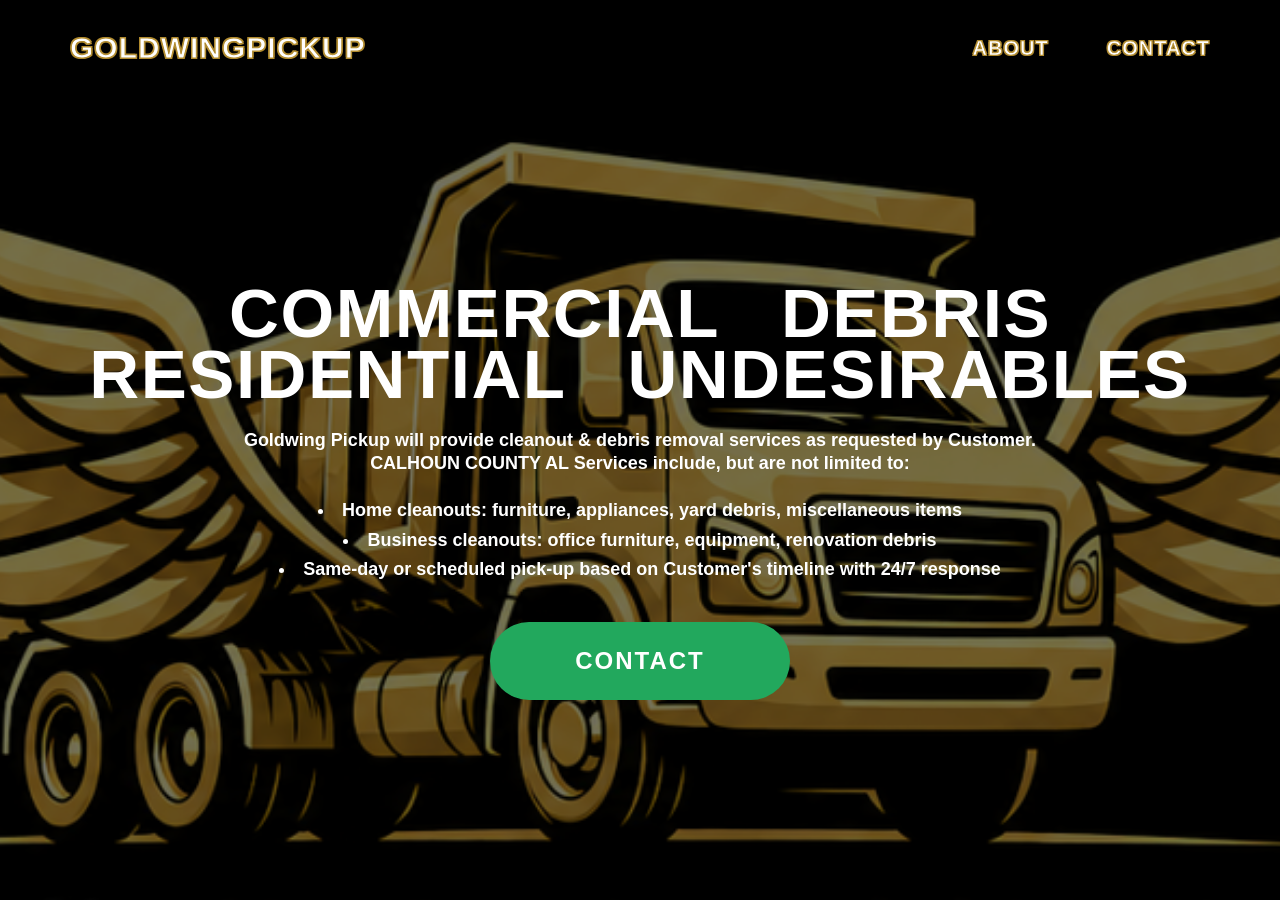
<file: index.html>
<!DOCTYPE html>
<html lang="en">
<head>
  <meta charset="UTF-8" />
  <meta name="viewport" content="width=device-width, initial-scale=1.0" />

  <title>Goldwing Pickup | Cleanout & Debris Removal</title>
  <meta name="description" content="Goldwing Pickup provides commercial debris, residential cleanout, and unwanted item removal services." />

  <link rel="stylesheet" href="style.css" />
</head>

<body class="home-body">

  <header class="home-header">
    <a class="home-logo" href="index.html">GOLDWINGPICKUP</a>

    <nav class="home-nav">
      <a href="about.html">ABOUT</a>
      <a href="contact.html">CONTACT</a>
    </nav>
  </header>

  <main class="home-hero">
    <div class="home-shade">

      <section class="home-center">

        <h1 class="home-title">
          <span>COMMERCIAL&nbsp;&nbsp; DEBRIS</span>
          <span>RESIDENTIAL&nbsp;&nbsp; UNDESIRABLES</span>
        </h1>

        <p class="home-intro">
          Goldwing Pickup will provide cleanout & debris removal services as requested by Customer.<br>
          CALHOUN COUNTY AL Services include, but are not limited to:
        </p>

        <ul class="home-list">
          <li>Home cleanouts: furniture, appliances, yard debris, miscellaneous items</li>
          <li>Business cleanouts: office furniture, equipment, renovation debris</li>
          <li>Same-day or scheduled pick-up based on Customer's timeline with 24/7 response</li>
        </ul>

        <a class="home-button" href="contact.html">CONTACT</a>

      </section>

    </div>
  </main>

</body>
</html>
</file>
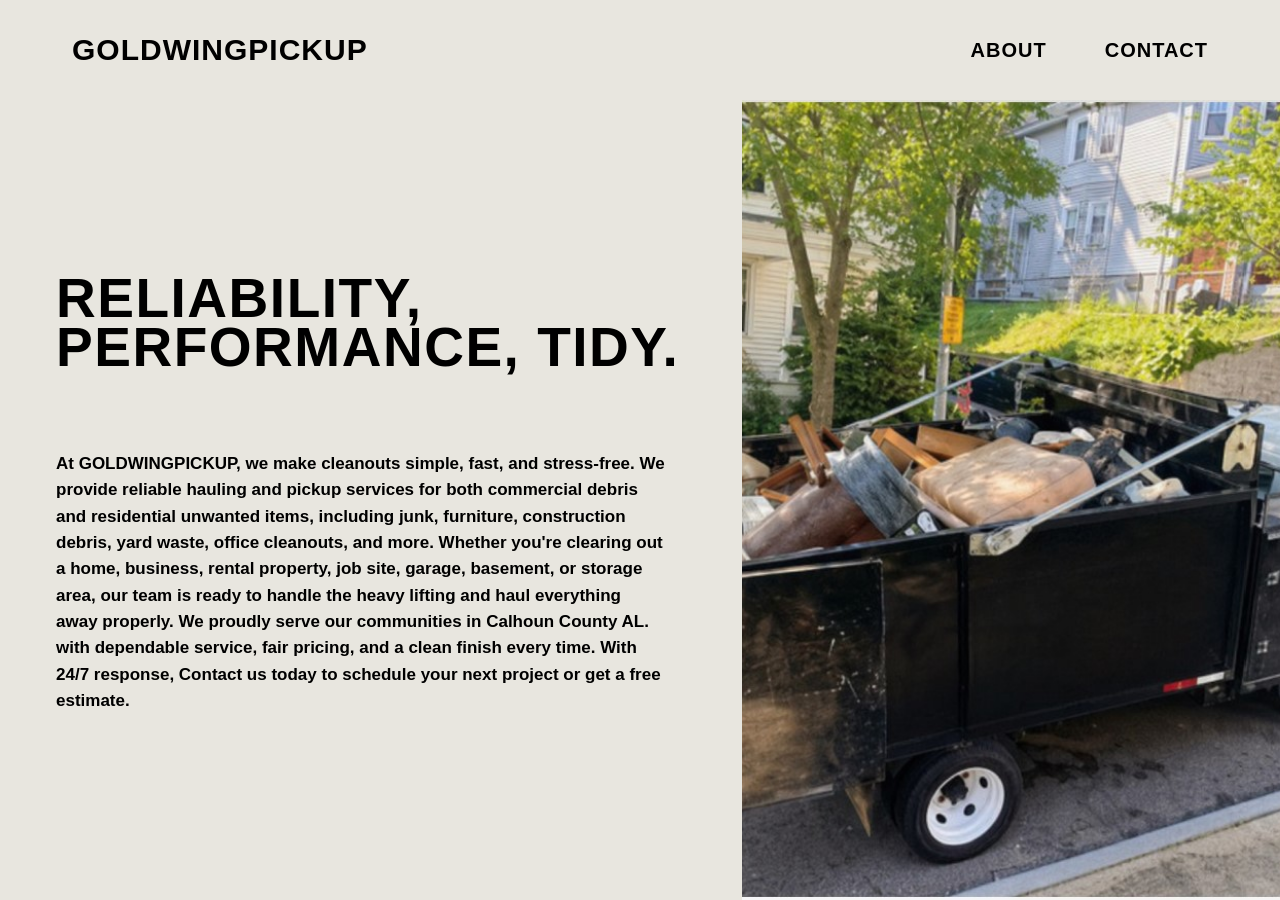
<file: about.html>
<!DOCTYPE html>
<html lang="en">
<head>
  <meta charset="UTF-8" />
  <meta name="viewport" content="width=device-width, initial-scale=1.0" />
  <title>About | Goldwing Pickup</title>
  <meta name="description" content="Learn about Goldwing Pickup cleanout, debris removal, and hauling services." />
  <link rel="stylesheet" href="style.css" />
</head>

<body class="light-body">

  <header class="header header-light">
    <a class="brand" href="index.html">GOLDWINGPICKUP</a>

    <nav class="nav light-nav">
      <a href="about.html">ABOUT</a>
      <a href="contact.html">CONTACT</a>
    </nav>
  </header>

  <main class="about-layout">

    <section class="about-left">
      <div class="about-content">
        <h1>RELIABILITY,<br>PERFORMANCE, TIDY.</h1>

        <p>
          At GOLDWINGPICKUP, we make cleanouts simple, fast, and stress-free. We provide reliable
          hauling and pickup services for both commercial debris and residential unwanted items,
          including junk, furniture, construction debris, yard waste, office cleanouts, and more.
          Whether you're clearing out a home, business, rental property, job site, garage,
          basement, or storage area, our team is ready to handle the heavy lifting and haul
          everything away properly. We proudly serve our communities in Calhoun County AL. with dependable service,
          fair pricing, and a clean finish every time. With 24/7 response, Contact us today to schedule your next project
          or get a free estimate.
        </p>
      </div>
    </section>

    <section class="about-right" aria-label="Debris pickup truck image"></section>

  </main>

</body>
</html>
</file>
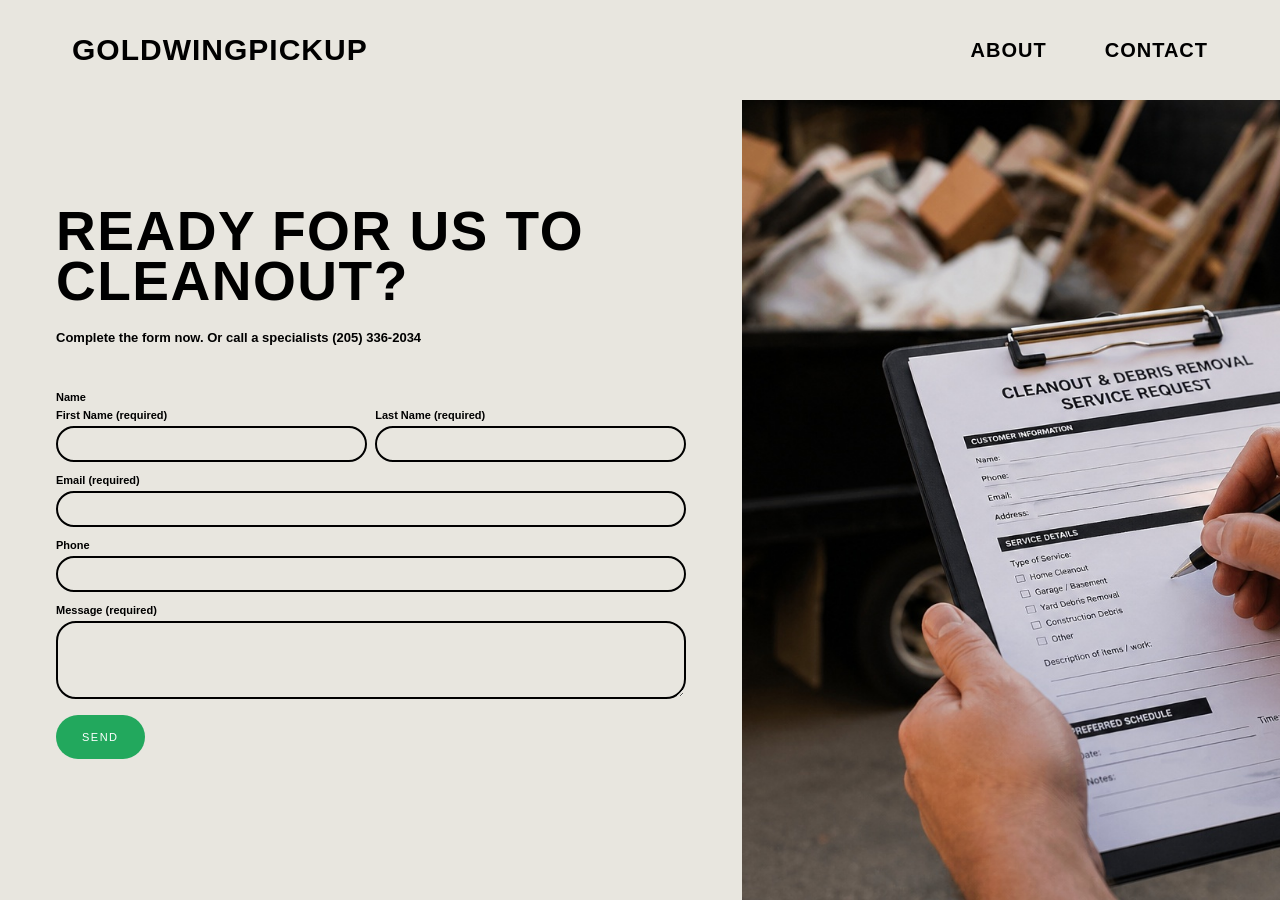
<file: contact.html>
<!DOCTYPE html>
<html lang="en">
<head>
  <meta charset="UTF-8" />
  <meta name="viewport" content="width=device-width, initial-scale=1.0" />
  <title>Contact | Goldwing Pickup</title>
  <meta name="description" content="Contact Goldwing Pickup for cleanout and debris removal services." />
  <link rel="stylesheet" href="style.css" />
</head>

<body class="light-body">

  <header class="header header-light">
    <a class="brand" href="index.html">GOLDWINGPICKUP</a>

    <nav class="nav light-nav">
      <a href="about.html">ABOUT</a>
      <a href="contact.html">CONTACT</a>
    </nav>
  </header>

  <main class="contact-layout">

    <section class="contact-left">
      <div class="contact-content">
        <div class="page-heading">
          <h1>READY FOR US TO<br>CLEANOUT?</h1>
          <p>Complete the form now. Or call a specialists (205) 336-2034</p>
        </div>

        <form class="contact-form" action="https://formsubmit.co/cleanout@goldwingpickup.com" method="POST">
          <input type="hidden" name="_subject" value="New Goldwing Pickup Cleanout Request">
          <input type="hidden" name="_template" value="table">
          <input type="hidden" name="_captcha" value="false">

          <input type="text" name="_honey" style="display:none">

          <label>Name</label>

          <div class="name-grid">
            <div class="field">
              <small>First Name (required)</small>
              <input type="text" name="First Name" required>
            </div>

            <div class="field">
              <small>Last Name (required)</small>
              <input type="text" name="Last Name" required>
            </div>
          </div>

          <div class="field">
            <small>Email (required)</small>
            <input type="email" name="Email" required>
          </div>

          <div class="field">
            <small>Phone</small>
            <input type="tel" name="Phone">
          </div>

          <div class="field">
            <small>Message (required)</small>
            <textarea name="Message" required></textarea>
          </div>

          <button type="submit">SEND</button>
        </form>
      </div>
    </section>

    <section class="contact-right" aria-label="Stacked paperwork image"></section>

  </main>

</body>
</html>
</file>
<file: style.css>
* {
  box-sizing: border-box;
}

:root {
  --green: #22a85d;
  --cream: #e8e6df;
  --black: #000000;
  --white: #ffffff;
  --gold: #b08a2e;
}

html {
  scroll-behavior: smooth;
}

body {
  margin: 0;
  font-family: Arial, Helvetica, sans-serif;
}

/* Big page titles and buttons keep the heavy style */
h1,
button,
.home-button {
  font-family: Impact, "Arial Black", sans-serif;
  letter-spacing: 1.5px;
}

/* Top logo and navigation use a cleaner bold readable font */
.home-logo,
.home-nav a,
.brand,
.nav a {
  font-family: "Segoe UI", Arial, Helvetica, sans-serif;
  font-weight: 900;
  letter-spacing: 1px;
  text-transform: uppercase;
}

a {
  color: inherit;
}

/* ============================= */
/* HOME PAGE */
/* ============================= */

.home-body {
  background: var(--black);
  color: var(--white);
}

.home-header {
  position: absolute;
  top: 0;
  left: 0;
  width: 100%;
  z-index: 20;
  height: 96px;
  padding: 0 70px;
  display: flex;
  justify-content: space-between;
  align-items: center;
}

.home-logo {
  color: var(--white);
  text-decoration: none;
  font-size: 30px;
  line-height: 1;
  -webkit-text-stroke: 1px var(--gold);
  text-shadow:
    1px 1px 0 var(--gold),
    -1px 1px 0 var(--gold),
    1px -1px 0 var(--gold),
    -1px -1px 0 var(--gold);
}

.home-nav {
  display: flex;
  align-items: center;
  gap: 58px;
}

.home-nav a {
  color: var(--white);
  text-decoration: none;
  font-size: 20px;
  -webkit-text-stroke: 0.7px var(--gold);
  text-shadow:
    1px 1px 0 var(--gold),
    -1px 1px 0 var(--gold),
    1px -1px 0 var(--gold),
    -1px -1px 0 var(--gold);
}

.home-hero {
  min-height: 100vh;
  min-height: 100dvh;
  background-image: url("hero-truck.png");
  background-size: cover;
  background-position: center center;
  background-repeat: no-repeat;
}

.home-shade {
  min-height: 100vh;
  min-height: 100dvh;
  background: rgba(0, 0, 0, 0.54);
  display: flex;
  align-items: center;
  justify-content: center;
  padding: 105px 24px 22px;
}

.home-center {
  width: 100%;
  max-width: 1450px;
  text-align: center;
  display: flex;
  flex-direction: column;
  align-items: center;
}

.home-title {
  margin: 0 0 24px;
  color: var(--white);
  text-align: center;
  width: 100%;
}

.home-title span {
  display: block;
  font-size: clamp(54px, 5.4vw, 94px);
  line-height: 0.88;
  font-weight: 900;
  text-align: center;
  white-space: nowrap;
}

.home-intro {
  margin: 0 auto 18px;
  max-width: 950px;
  color: var(--white);
  font-size: 18px;
  line-height: 1.25;
  font-weight: 700;
  text-align: center;
}

.home-list {
  list-style-position: inside;
  padding: 0;
  margin: 0 auto 34px;
  color: var(--white);
  text-align: center;
}

.home-list li {
  margin: 7px 0;
  font-size: 18px;
  line-height: 1.25;
  font-weight: 700;
  text-align: center;
}

.home-button {
  width: 300px;
  height: 78px;
  border-radius: 60px;
  background: var(--green);
  color: var(--white);
  text-decoration: none;
  display: inline-flex;
  justify-content: center;
  align-items: center;
  font-size: 24px;
  font-weight: 900;
  letter-spacing: 2px;
  margin: 0 auto;
}

.home-button:hover {
  filter: brightness(1.08);
}

/* ============================= */
/* SHARED LIGHT PAGE HEADER */
/* ============================= */

.light-body {
  background: var(--cream);
  color: var(--black);
}

.header {
  width: 100%;
  height: 100px;
  padding: 0 72px;
  display: flex;
  align-items: center;
  justify-content: space-between;
  z-index: 20;
}

.header-light {
  position: relative;
  color: var(--black);
  background: var(--cream);
}

.brand {
  text-decoration: none;
  font-size: 30px;
  line-height: 1;
}

.nav {
  display: flex;
  gap: 58px;
  align-items: center;
}

.nav a {
  text-decoration: none;
  font-size: 20px;
}

/* ============================= */
/* CONTACT PAGE */
/* ============================= */

.contact-layout {
  min-height: calc(100vh - 100px);
  display: grid;
  grid-template-columns: 58% 42%;
  background: var(--cream);
}

.contact-left {
  display: flex;
  justify-content: center;
  align-items: center;
  padding: 22px 56px 36px;
}

.contact-content {
  width: 100%;
  max-width: 660px;
  margin-top: -20px;
}

.page-heading {
  margin-bottom: 46px;
}

.page-heading h1 {
  margin: 0 0 24px;
  font-size: clamp(42px, 4.3vw, 70px);
  line-height: 0.9;
}

.page-heading p {
  margin: 0;
  font-size: 13px;
  font-weight: 700;
}

.contact-form {
  width: 100%;
}

.contact-form label,
.contact-form small {
  display: block;
  font-size: 11px;
  font-weight: 700;
}

.contact-form label {
  margin-bottom: 6px;
}

.contact-form small {
  margin-bottom: 5px;
}

.name-grid {
  display: grid;
  grid-template-columns: 1fr 1fr;
  gap: 8px;
}

.field {
  margin-bottom: 12px;
}

input,
textarea {
  width: 100%;
  border: 2px solid var(--black);
  border-radius: 20px;
  background: transparent;
  outline: none;
  font-size: 15px;
  padding: 9px 14px;
}

input {
  height: 36px;
}

textarea {
  min-height: 78px;
  resize: vertical;
}

button {
  min-width: 82px;
  height: 44px;
  border-radius: 24px;
  padding: 0 26px;
  font-size: 11px;
  background: var(--green);
  color: var(--white);
  border: none;
  cursor: pointer;
}

button:hover {
  filter: brightness(1.08);
}

.contact-right {
  background-image: url("contact-paperwork.jpg");
  background-size: cover;
  background-position: center center;
  background-repeat: no-repeat;
  min-height: calc(100vh - 100px);
}

/* ============================= */
/* ABOUT PAGE */
/* ============================= */

.about-layout {
  min-height: calc(100vh - 100px);
  display: grid;
  grid-template-columns: 58% 42%;
  background: var(--cream);
}

.about-left {
  display: flex;
  justify-content: center;
  align-items: center;
  padding: 42px 56px;
}

.about-content {
  width: 100%;
  max-width: 650px;
  margin-top: -12px;
}

.about-content h1 {
  margin: 0 0 78px;
  font-size: clamp(42px, 4.3vw, 70px);
  line-height: 0.9;
}

.about-content p {
  max-width: 610px;
  margin: 0;
  font-size: 17px;
  line-height: 1.55;
  font-weight: 700;
}

.about-right {
  background-image: url("about-truck.jpg");
  background-size: cover;
  background-position: center center;
  background-repeat: no-repeat;
  min-height: calc(100vh - 100px);
}

/* ============================= */
/* TABLET */
/* ============================= */

@media (max-width: 1100px) {
  .home-header,
  .header {
    padding: 0 38px;
  }

  .home-logo,
  .brand {
    font-size: 24px;
  }

  .home-nav a,
  .nav a {
    font-size: 17px;
  }

  .home-title span {
    font-size: clamp(50px, 7vw, 78px);
  }

  .home-intro,
  .home-list li {
    font-size: 17px;
  }

  .home-list {
    margin-bottom: 95px;
  }

  .contact-layout,
  .about-layout {
    grid-template-columns: 55% 45%;
  }

  .contact-left,
  .about-left {
    padding-left: 34px;
    padding-right: 34px;
  }
}

/* ============================= */
/* MOBILE */
/* ============================= */

@media (max-width: 820px) {
  .home-header,
  .header {
    height: 82px;
    padding: 0 22px;
  }

  .home-logo,
  .brand {
    font-size: 18px;
    letter-spacing: 0.7px;
  }

  .home-nav,
  .nav {
    gap: 20px;
  }

  .home-nav a,
  .nav a {
    font-size: 14px;
    letter-spacing: 0.6px;
  }

  .home-shade {
    padding-top: 110px;
  }

  .home-title span {
    white-space: normal;
    font-size: 42px;
  }

  .home-intro {
    font-size: 18px;
    line-height: 1.35;
  }

  .home-list li {
    font-size: 18px;
    line-height: 1.35;
  }

  .home-list {
    margin-bottom: 60px;
  }

  .home-button {
    width: 230px;
    height: 72px;
    font-size: 18px;
  }

  .contact-layout,
  .about-layout {
    grid-template-columns: 1fr;
  }

  .contact-left,
  .about-left {
    padding: 48px 24px;
    align-items: flex-start;
  }

  .contact-content,
  .about-content {
    max-width: 100%;
    margin-top: 0;
  }

  .page-heading {
    margin-bottom: 36px;
  }

  .page-heading h1,
  .about-content h1 {
    font-size: 44px;
  }

  .about-content h1 {
    margin-bottom: 36px;
  }

  .name-grid {
    grid-template-columns: 1fr;
    gap: 0;
  }

  .contact-right,
  .about-right {
    min-height: 360px;
  }
}

/* ============================= */
/* SMALL PHONES */
/* ============================= */

@media (max-width: 460px) {
  .home-header,
  .header {
    padding: 0 16px;
  }

  .home-logo,
  .brand {
    font-size: 16px;
    letter-spacing: 0.5px;
  }

  .home-nav,
  .nav {
    gap: 14px;
  }

  .home-nav a,
  .nav a {
    font-size: 12px;
    letter-spacing: 0.5px;
  }

  .home-title span {
    font-size: 34px;
  }

  .home-intro {
    font-size: 16px;
    line-height: 1.35;
  }

  .home-list li {
    font-size: 16px;
    line-height: 1.35;
  }

  .page-heading p,
  .about-content p {
    font-size: 12px;
  }
  
  .about-content p {
   font-size: 16px;
   line-height: 1.5;
 }
  
  .home-button {
    width: 200px;
    height: 64px;
    font-size: 16px;
  }

  input {
    height: 38px;
  }

  textarea {
    min-height: 90px;
  }
}
</file>
